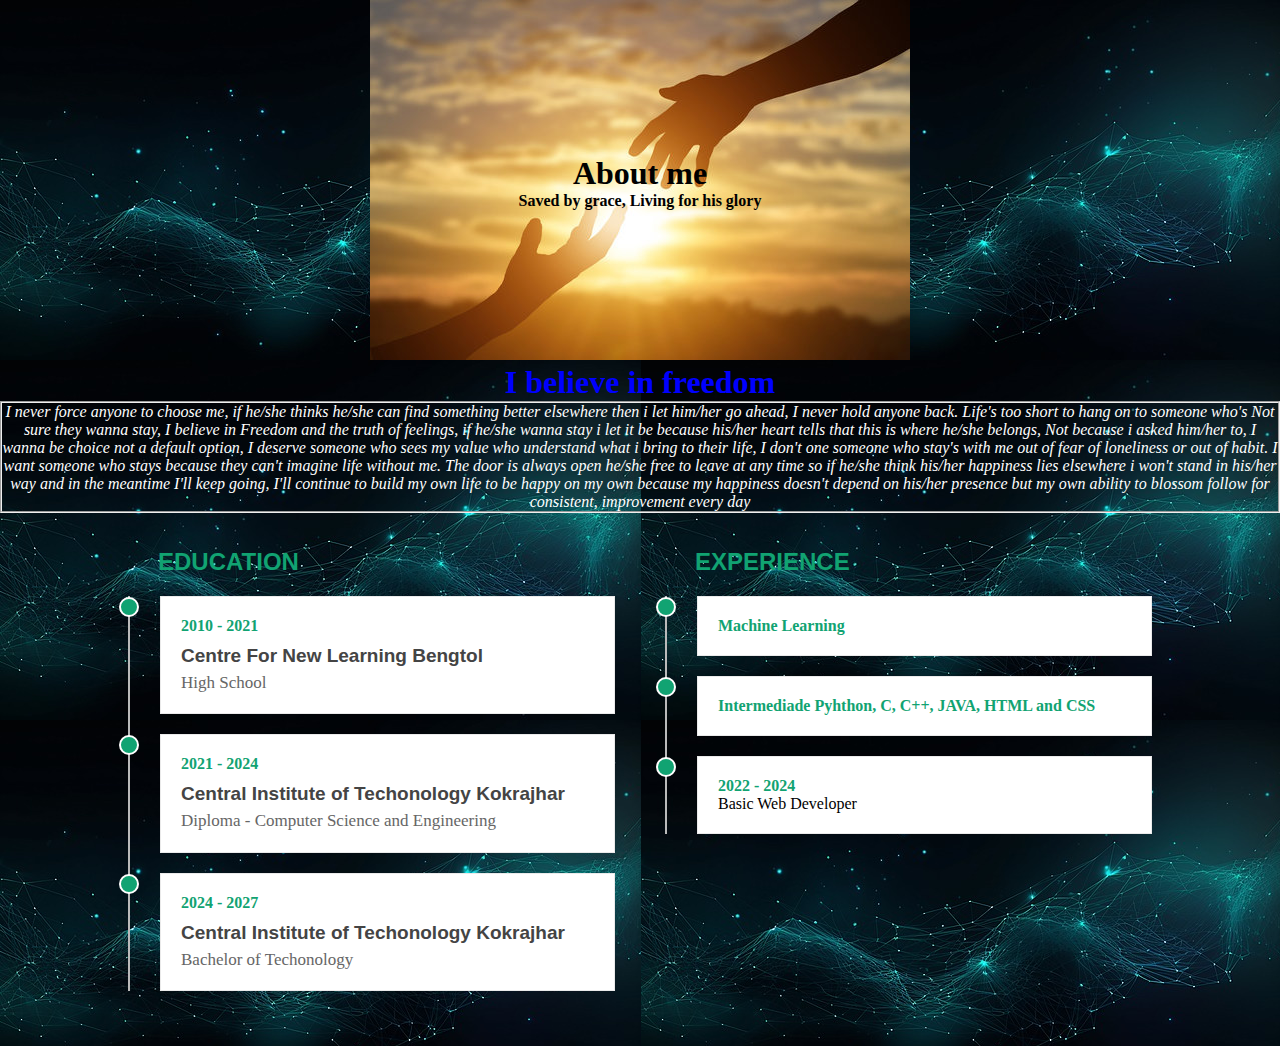
<file: aboutus.html>
<!DOCTYPE html>
<html>
  <head>
    <!-- ******* Link To The Style Sheet ******* -->
    <link rel="stylesheet" type="text/css" href="aboutus.css" />

    <meta name="viewport" content="width=device-width, initial-scale=1.0" />
    <title>Resume</title>
  </head>
  <body>
    <div class="image">
      <img src="hope.jpg" alt="" />
      <div class="centered">
        <h1>About me</h1>
        <p><strong>Saved by grace, Living for his glory</strong></p>
      </div>
    </div>

    <div class="text">
      <h1 style="color: blue">I believe in freedom</h1>
      <fieldset>
        <p style="color: white">
          <i>
            I never force anyone to choose me, if he/she thinks he/she can find
            something better elsewhere then i let him/her go ahead, I never hold
            anyone back. Life's too short to hang on to someone who's Not sure
            they wanna stay, I believe in Freedom and the truth of feelings, if
            he/she wanna stay i let it be because his/her heart tells that this
            is where he/she belongs, Not because i asked him/her to, I wanna be
            choice not a default option, I deserve someone who sees my value who
            understand what i bring to their life, I don't one someone who
            stay's with me out of fear of loneliness or out of habit. I want
            someone who stays because they can't imagine life without me. The
            door is always open he/she free to leave at any time so if he/she
            think his/her happiness lies elsewhere i won't stand in his/her way
            and in the meantime I'll keep going, I'll continue to build my own
            life to be happy on my own because my happiness doesn't depend on
            his/her presence but my own ability to blossom follow for
            consistent, improvement every day
          </i>
        </p>
      </fieldset>
    </div>

    <div class="container">
      <main class="row">
        <!--   *******  Education Section Starts  *******   -->

        <section class="col">
          <header class="title">
            <h2>EDUCATION</h2>
          </header>

          <div class="contents">
            <div class="box">
              <h4>2010 - 2021</h4>
              <h3>Centre For New Learning Bengtol</h3>
              <p>High School</p>
            </div>

            <div class="box">
              <h4>2021 - 2024</h4>
              <h3>Central Institute of Techonology Kokrajhar</h3>
              <p>Diploma - Computer Science and Engineering</p>
            </div>

            <div class="box">
              <h4>2024 - 2027</h4>
              <h3>Central Institute of Techonology Kokrajhar</h3>
              <p>Bachelor of Techonology</p>
            </div>
          </div>
        </section>

        <!--   *******  Education Section Ends  *******   -->

        <!--   *******  Experience Section Starts  *******  -->

        <section class="col">
          <header class="title">
            <h2>EXPERIENCE</h2>
          </header>

          <div class="contents">
            <div class="box">
              <h4>Machine Learning</h4>
              <p></p>
            </div>

            <div class="box">
              <h4>Intermediade Pyhthon, C, C++, JAVA, HTML and CSS</h4>
              <p></p>
            </div>

            <div class="box">
              <h4>2022 - 2024</h4>
              </h3>Basic Web Developer</h3>
              <p></p>
            </div>
          </div>
        </section>

        <!--   *******  Experience Section Ends   *******  -->
      </main>
    </div>
  </body>
</html>
</file>
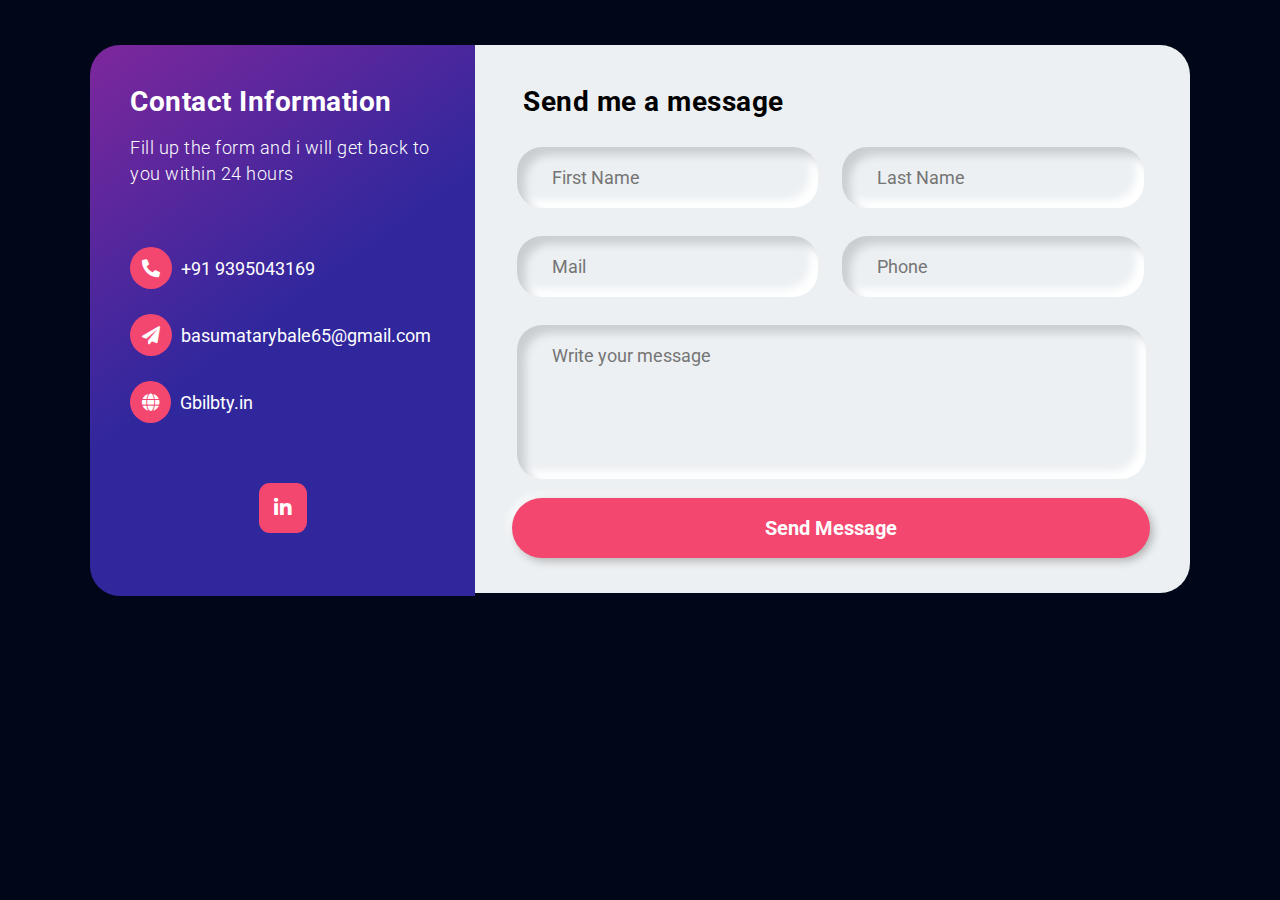
<file: contact.html>
<!DOCTYPE html>
<html lang="en">
  <head>
    <meta charset="UTF-8" />
    <meta http-equiv="X-UA-Compatible" content="IE=edge" />
    <meta name="viewport" content="width=device-width, initial-scale=1.0" />
    <title>Grabil Basumatary/Contact</title>
    <link
      rel="stylesheet"
      href="https://fonts.googleapis.com/css2?family=Roboto:wght@300;400;500;700&display=swap"
    />
    <!-- Font Awesome CDN -->
    <link
      rel="stylesheet"
      href="https://use.fontawesome.com/releases/v5.15.4/css/all.css"
    />
    <link rel="stylesheet" href="contact.css" />
  </head>
  <body>
    <section id="section-wrapper">
      <div class="box-wrapper">
        <div class="info-wrap">
          <h2 class="info-title">Contact Information</h2>
          <h3 class="info-sub-title">
            Fill up the form and i will get back to you within 24 hours
          </h3>
          <ul class="info-details">
            <li>
              <i class="fas fa-phone-alt"></i>
              <a href="#">+91 9395043169</a>
            </li>
            <li>
              <i class="fas fa-paper-plane"></i>
              <a href="https://mail.google.com/mail/u/0/#inbox"
                >basumatarybale65@gmail.com</a
              >
            </li>
            <li>
              <i class="fas fa-globe"></i>
              <a href="https://gorkha123sf.github.io/Gbilbty.in/">Gbilbty.in</a>
            </li>
          </ul>
          <ul class="social-icons">
            <!--<li>
              <a href="#"><i class="fab fa-facebook"></i></a>
            </li>
            <li>
              <a href="#"><i class="fab fa-twitter"></i></a>
            </li>-->
            <li>
              <a href="https://in.linkedin.com/"
                ><i class="fab fa-linkedin-in"></i
              ></a>
            </li>
          </ul>
        </div>
        <div class="form-wrap">
          <form action="https://api.web3forms.com/submit" method="POST">
            <h2 class="form-title">Send me a message</h2>
            <div class="form-fields">
              <div class="form-group">
                <input
                  type="hidden"
                  name="access_key"
                  value="bd8e9339-b3a0-42c8-835c-68cf7d3691c8"
                />
                <input
                  type="text"
                  class="fname"
                  placeholder="First Name"
                  required
                />
              </div>
              <div class="form-group">
                <input
                  type="text"
                  class="lname"
                  placeholder="Last Name"
                  required
                />
              </div>
              <div class="form-group">
                <input type="email" class="email" placeholder="Mail" required />
              </div>
              <div class="form-group">
                <input
                  type="number"
                  class="phone"
                  placeholder="Phone"
                  required
                />
              </div>
              <div class="form-group">
                <textarea
                  name="message"
                  id=""
                  placeholder="Write your message"
                ></textarea>
              </div>
            </div>
            <input type="submit" value="Send Message" class="submit-button" />
          </form>
        </div>
      </div>
    </section>
  </body>
</html>
</file>
<file: aboutus.css>
*{
	margin: 0;
	padding: 0;
	box-sizing: border-box;
}
body{
	background-image: url('back.jpg');
}

.image{
	text-align: center;
	align-items: center;
	height: auto;
	width: auto;
	position: relative;
}
.centered {
	position: absolute;
	top: 50%;
	left: 50%;
	transform: translate(-50%, -50%);
	text-decoration-color: #11a372;
}


.text{
	text-align: center;
	align-items: center;
}
.container{
	width: 100%;
	padding: 35px 10%;
}
.container{
	padding-right: calc(10% - 30px);
}
main.row{
	display: grid;
	grid-template-columns: 1fr 1fr;
	grid-column-gap: 20px;
}
.col header.title{
	font-family: helvetica;
	color: #11a372;
	padding: 0px 0px 20px 30px;
}
.col .contents{
	padding: 0px 30px;
	border-left: 2px solid #bababa;
}
.col .contents .box{
	position: relative;
	padding: 20px;
	border: 1px solid #eaeaea;
	background-color: #ffffff;
	cursor: pointer;
	transition: all 0.4s;
	margin-bottom: 20px;
}
.col .contents .box:hover{
	box-shadow: 0px 3px 12px 0px #ccc;
	border: 1px solid transparent;
}
.col .contents .box::before{
	content: '';
	position: absolute;
	width: 16px;
	height: 16px;
	border-radius: 50%;
	right: calc(100% + 22px);
	top: 0;
	background-color: #11a372;
	border: 2px solid white;
}
.box h4{
	position: relative;
	color: #11a372;
}
.box h3{
	font-size: 19px;
	padding: 10px 0px 6px;
	font-family: helvetica;
	color: #444;
}
.box p{
	line-height: 1.2;
	color: #666;
	font-size: 17px;
}
@media(max-width: 768px){
	main.row{
		grid-template-columns: 1fr;
	}
	.row .col:nth-child(2){
		margin-top: 30px;
	}
}
</file>
<file: contact.css>
*{
    padding: 0;
    margin: 0;
    box-sizing: border-box;
}
body{
    background: #000718; 
}
body, input,textarea, a{
    font-family: 'Roboto', sans-serif;
}
#section-wrapper{
    width: 100%;
    padding: 10px;
}
.box-wrapper{
    position: relative;
    display: table;
    width:1100px;
    margin:auto;
    margin-top:35px;
    border-radius: 30px;
}
.info-wrap{
    width:35%;
    height: 551px;
    padding: 40px;
    float: left;
    display: block;
    border-radius: 30px 0px 0px 30px;
    background: linear-gradient(144deg, rgba(126,39,156,1) 0%, rgba(49,39,157,1) 49%);
    color: #fff;
}
.info-title{
    text-align: left;
    font-size: 28px;
    letter-spacing: 0.5px;
}
.info-sub-title{
    font-size: 18px;
    font-weight: 300;
    margin-top: 17px;
    letter-spacing: 0.5px;
    line-height: 26px;
}
.info-details {
    list-style: none;
    margin: 60px 0px;
}
.info-details li {
    margin-top: 25px;
    font-size: 18px;
    color: #fff;
}
.info-details li i {
    background: #F44770;
    padding: 12px;
    border-radius: 50%;
    margin-right: 5px;
}
.info-details li a {
    color: #fff;
    text-decoration: none;
}
.info-details li a:hover {
    color: #F44770;
}
.social-icons {
    list-style: none;
    text-align: center;
    margin: 20px 0px;
}
.social-icons li {
    display: inline-block;
}
.social-icons li i {
    background: #F44770;
    color: #fff;
    padding: 15px;
    font-size: 20px;
    border-radius: 22%;
    margin: 0px 5px;
    cursor: pointer;
    transition: all .5s;
}
.social-icons li i:hover {
    background: #fff;
    color: #000000;
}
.form-wrap{
    width:65%;
    float: right;
    padding:40px 25px 35px 25px;
    border-radius: 0px 30px 30px 0px;
    background: #ecf0f3;
}
.form-title{
    text-align: left;
    margin-left: 23px;
    font-size: 28px;
    letter-spacing: 0.5px;
}
.form-fields{
    display: table;
    width: 100%;
    padding: 15px 5px 5px 5px;
}
.form-fields input,
.form-fields textarea{
    border: none;
    outline:none;
    background: none;
    font-size: 18px;
    color:#555;
    padding: 20px 10px 20px 5px;
    width:100%
}
.form-fields textarea{
    height: 150px;
    resize: none;
}
.form-group{
    width: 46%;
    float: left;
    padding: 0px 30px;
    margin: 14px 12px;
    border-radius: 25px;
    box-shadow: inset 8px 8px 8px #cbced1, inset -8px -8px 8px #ffffff;
}
.form-fields .form-group:last-child {
    width: 96%;
}
.submit-button{
    width: 96%;
    height: 60px;
    margin: 0px 12px;
    border-radius: 30px;
    font-size: 20px;;
    font-weight: 700;
    outline: none;
    border:none;
    cursor: pointer;
    color:#fff;
    text-align: center;
    background: #F44770;
    box-shadow: 3px 3px 8px #b1b1b1, -3px -3px 8px #ffffff;
    transition: .5s;
}
.submit-button:hover{
    background: #31279d;
}


/* Responsive css */

@media only screen and (max-width: 767px) {
    .box-wrapper{
        width: 100%;
    }
    .info-wrap,
    .form-wrap{
        width: 100%;
        height: inherit;
        float: none;  
    }
    .info-wrap{
        border-radius: 30px 30px 0px 0px;
    }
    .form-wrap{
        border-radius: 0px 0px 30px 30px;
    }
    .form-group{
        width: 100%;
        float: none;
        margin: 25px 0px;
    }
    .form-fields .form-group:last-child, 
    .submit-button{
        width: 100%;
    }
    .submit-button{
        margin: 10px 0px;
    }
   
}
</file>
